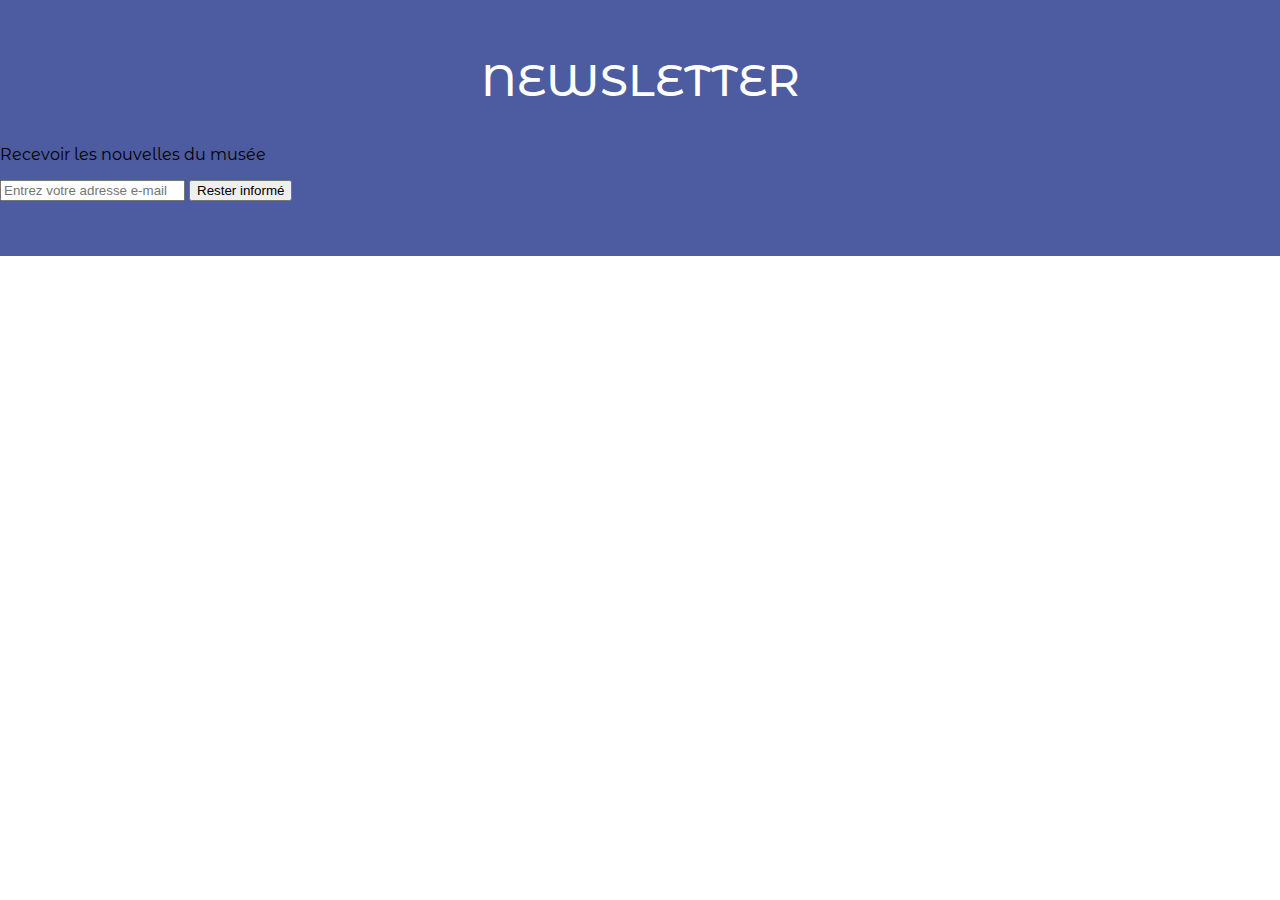
<file: newsletter.html>
<!DOCTYPE html>
<html lang="en">
    <head>
        <meta charset="UTF-8">
        <meta name="viewport" content="width=device-width, initial-scale=1.0">
        <link rel="stylesheet" href="style.css">
        <title>Document</title>
        <style>
            @import url('https://fonts.googleapis.com/css2?family=Montserrat&display=swap');
            @import url('https://fonts.googleapis.com/css2?family=Montserrat+Alternates&display=swap');
            @import url('https://fonts.googleapis.com/css2?family=Montserrat+Alternates:wght@500&display=swap');
        </style>
    </head>
    <body>
        <div class="newsletter">
            <h2>NEWSLETTER</h2>
            <p>Recevoir les nouvelles du musée</p>
            <form class="newsletter-form" action="/submit" method="post">
                <input type="email" id="email" name="email" placeholder="Entrez votre adresse e-mail" required>
                <button class="boutonR-small" type="submit">Rester informé</button>
            </form>
        </div> 
    </body>
</html>
</file>
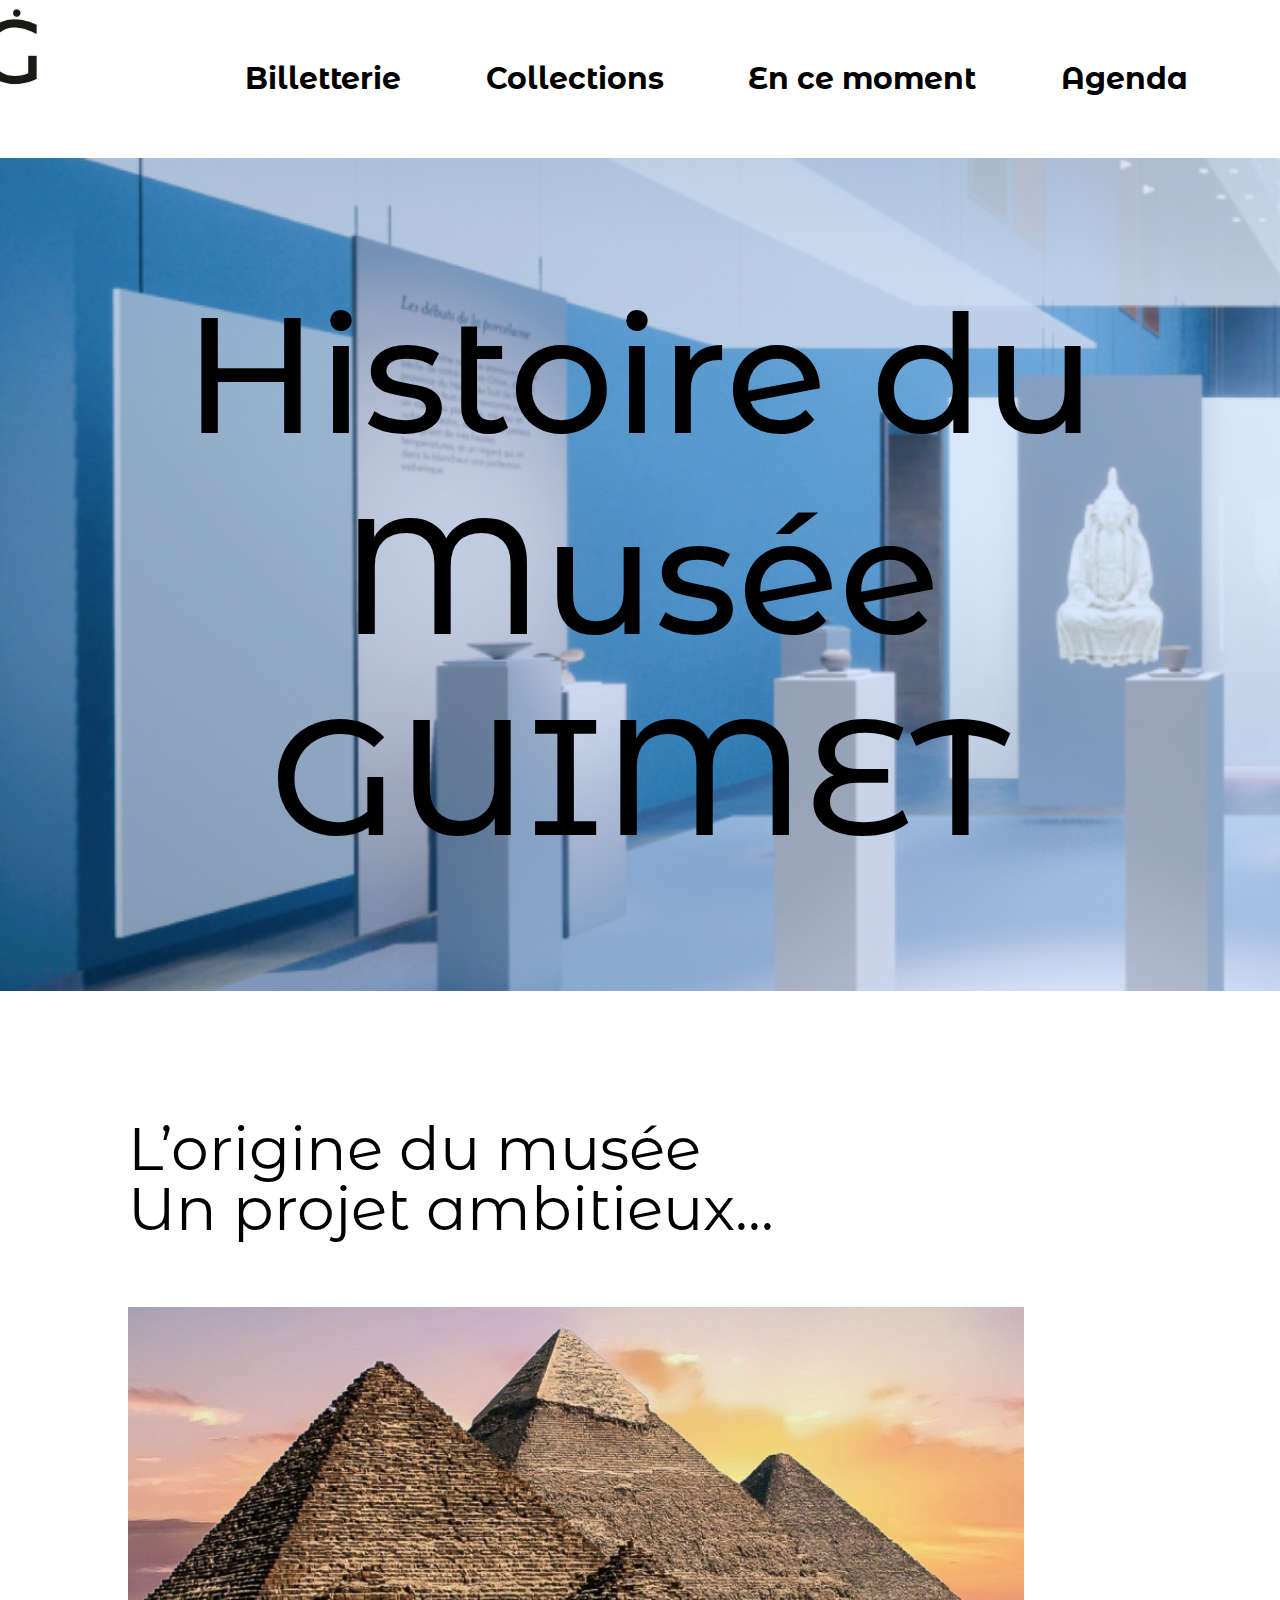
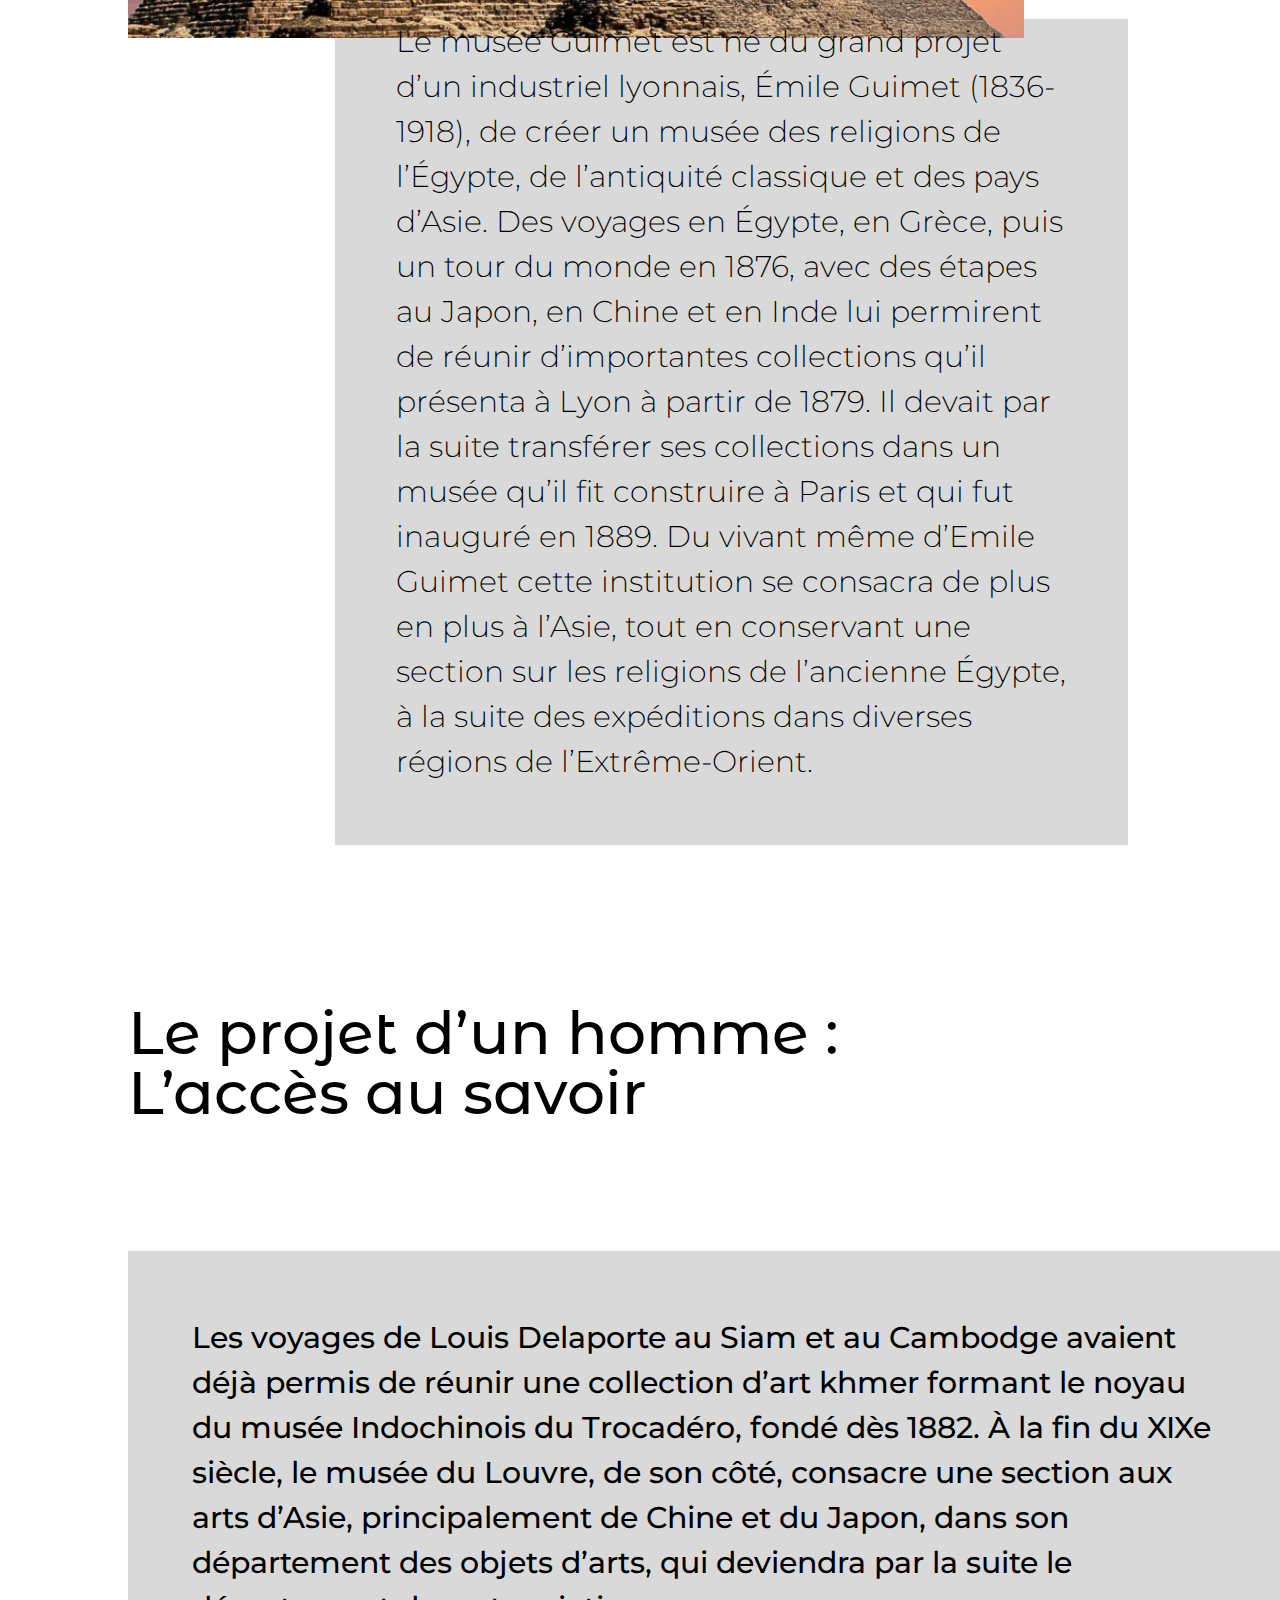
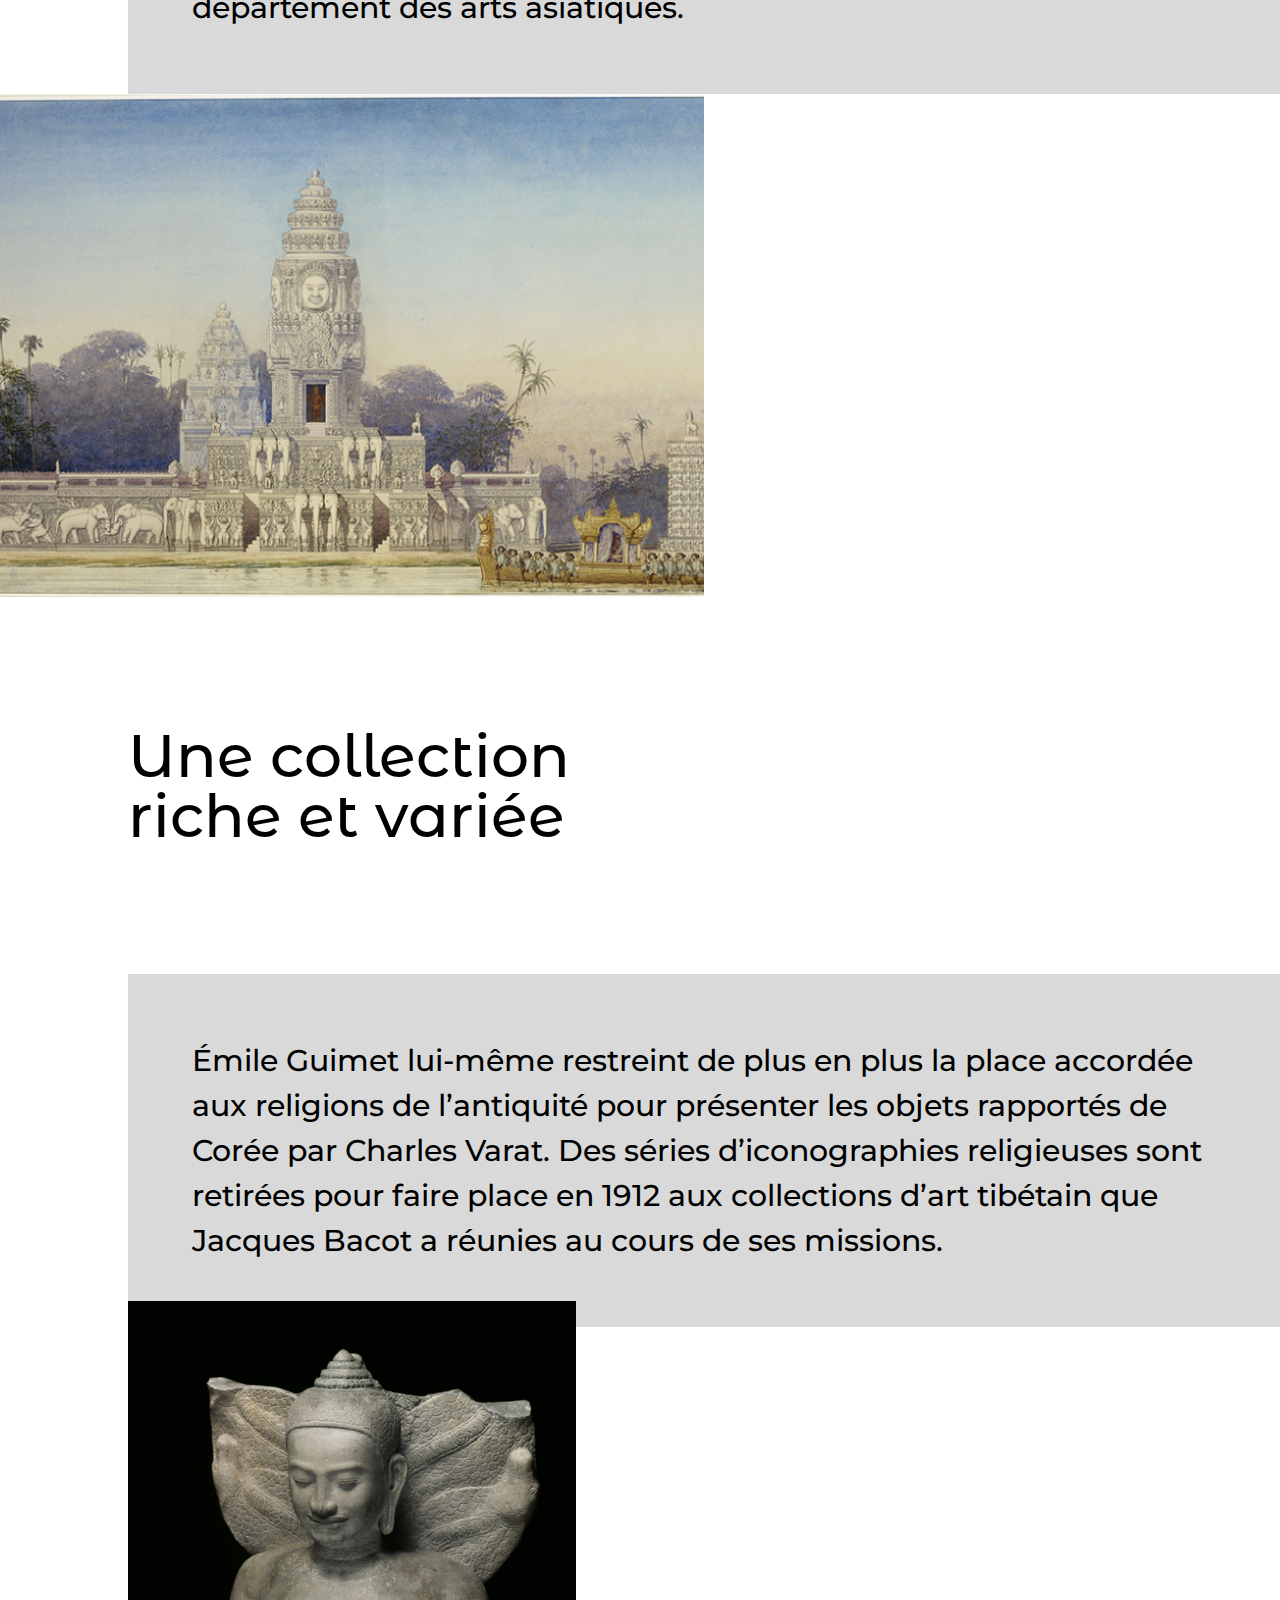
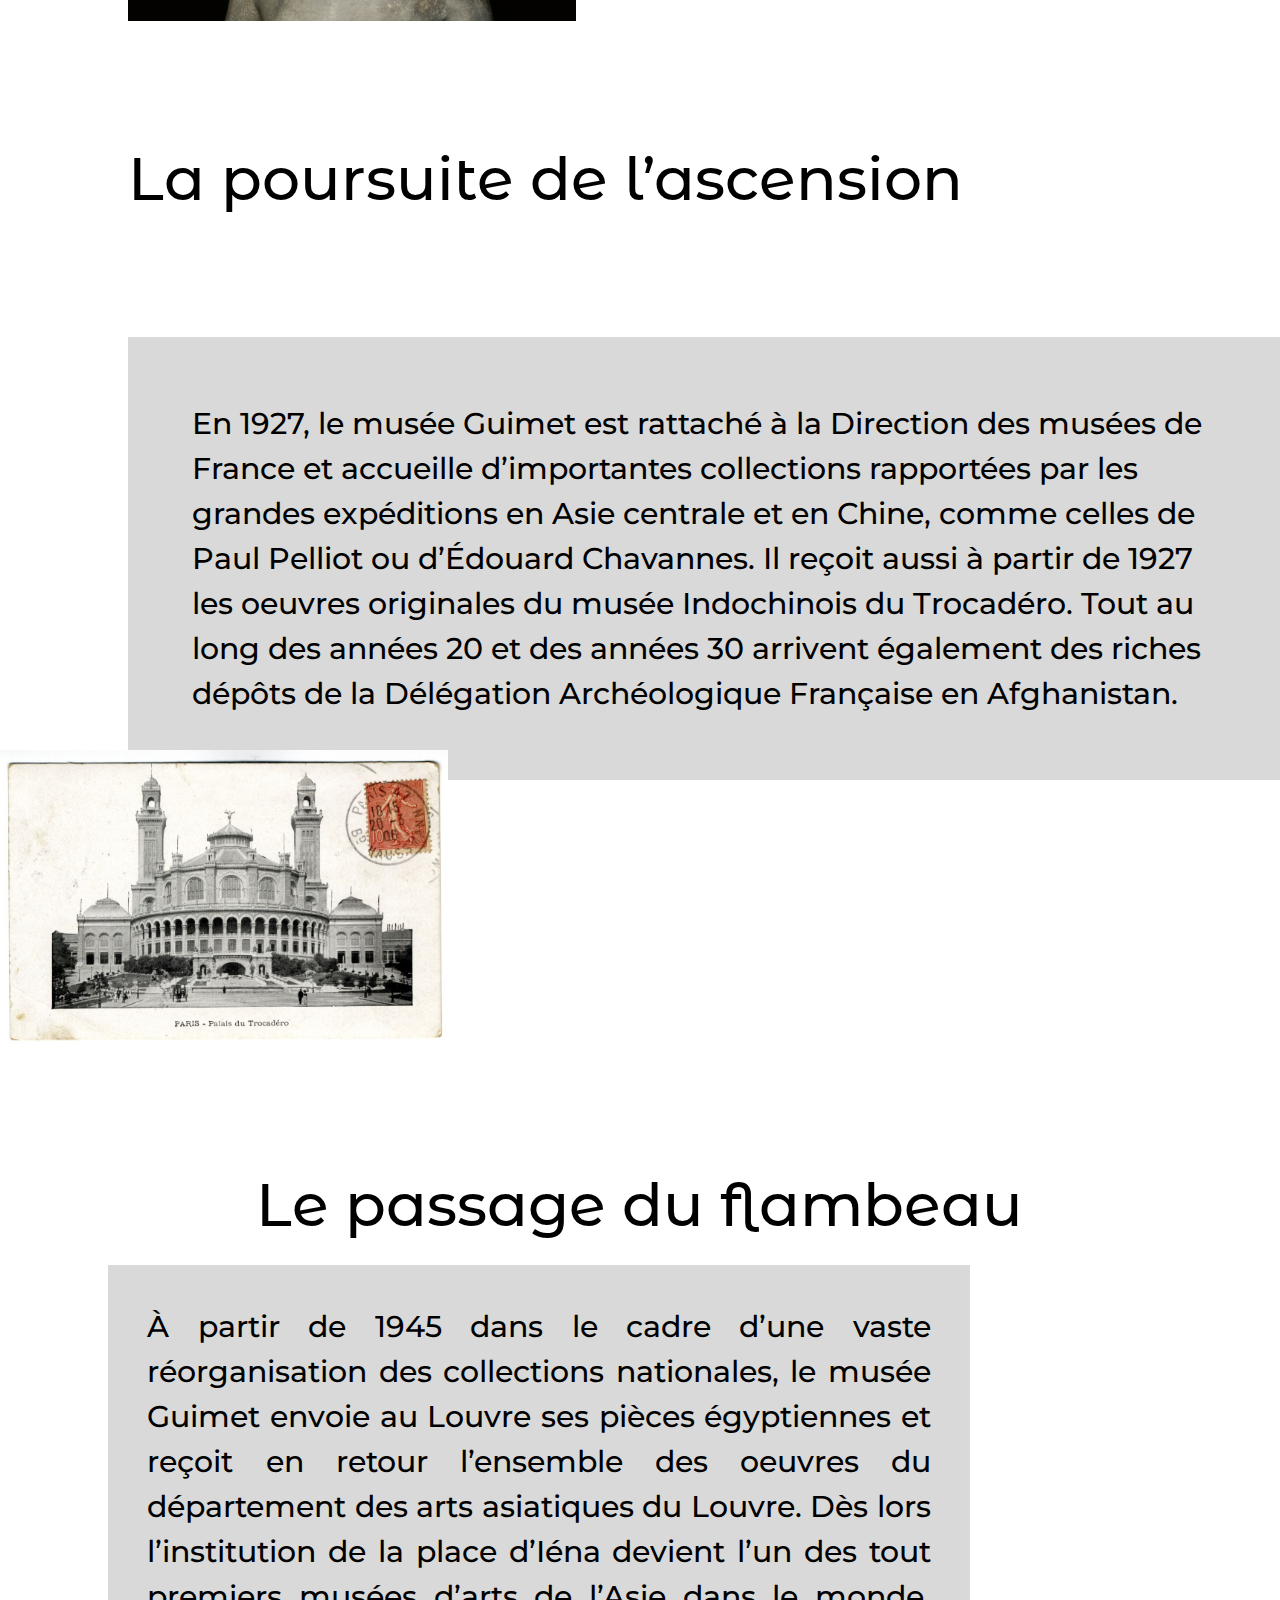
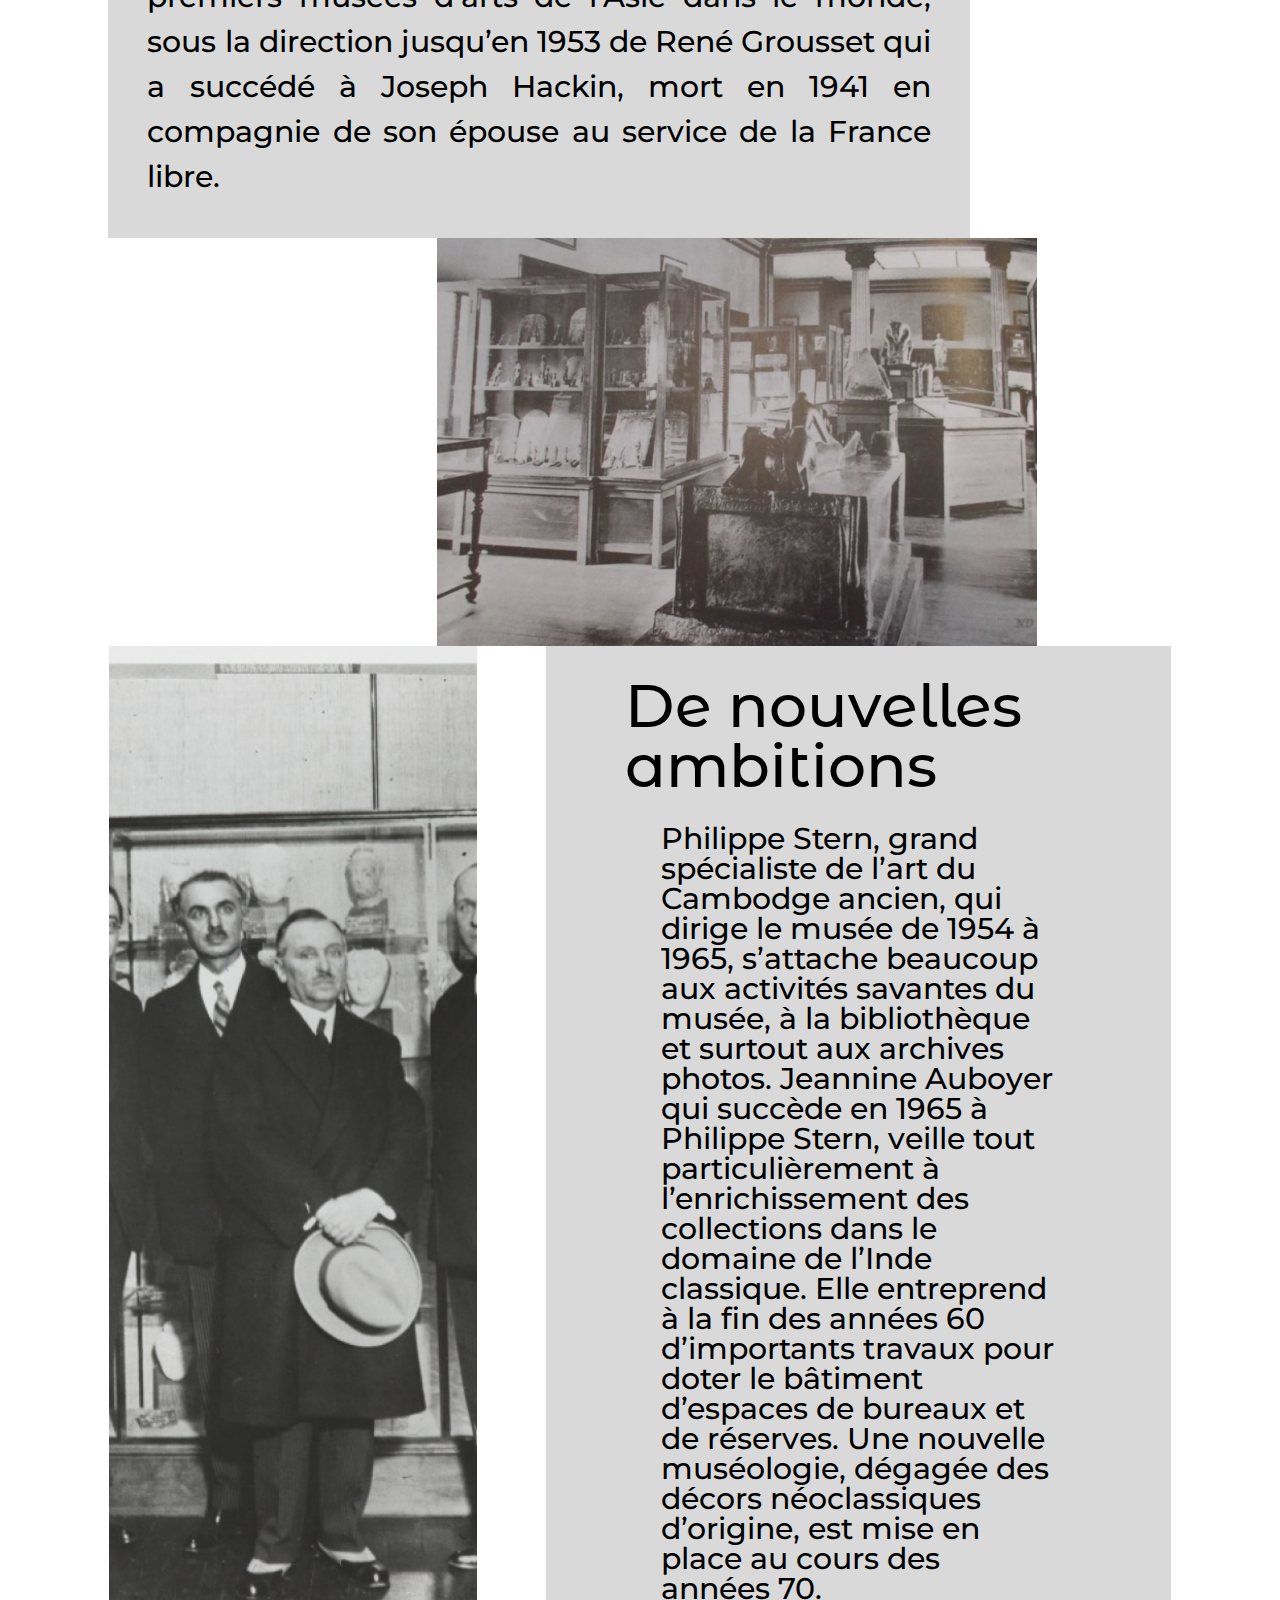
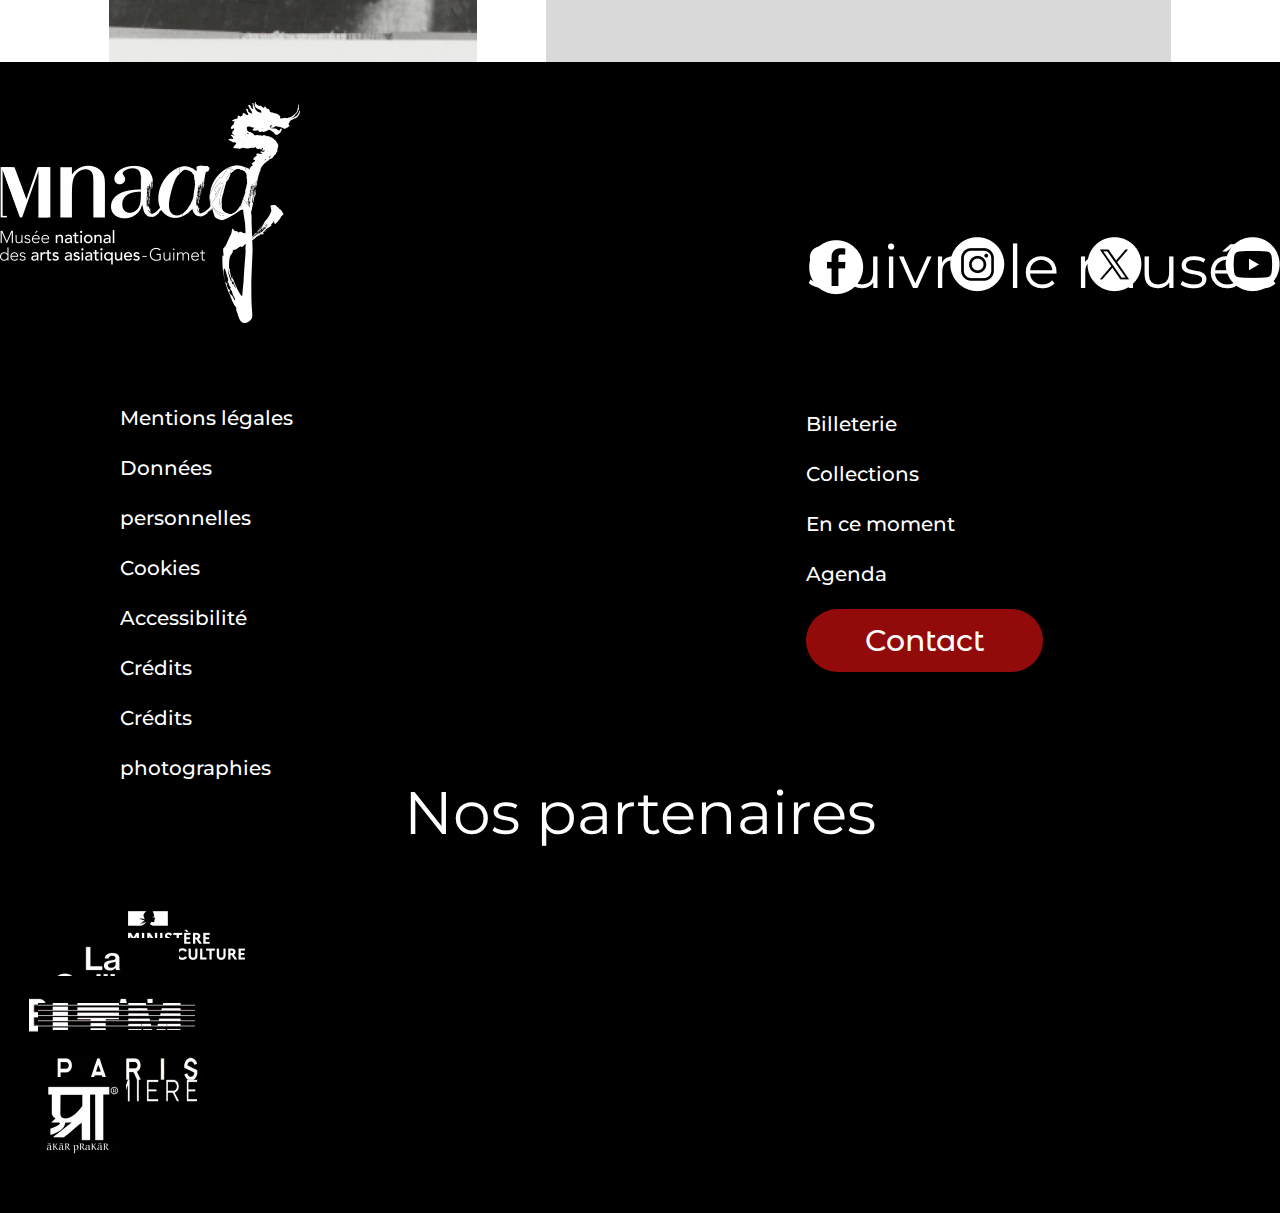
<file: page2.html>
<!DOCTYPE html>
<html lang="en">
<head>
    <meta charset="UTF-8">
    <meta name="viewport" content="width=device-width, initial-scale=1.0">
    <link rel="stylesheet" href="reset.css">
    <link rel="stylesheet" href="stylepage2.css">  
    <link rel="stylesheet" href="l'accès_au_savoir.css">
    <link rel="stylesheet" href="histoire-du-musee-guimet.css">
    <link rel="stylesheet" href="un_projet_ambitieux.css">
    <link rel="stylesheet" href="flambeau.css">
    <link rel="stylesheet" href="collectionH.css">
    <link rel="stylesheet" href="footerp2.css">
    <link rel="stylesheet" href="l'ascension.css">
    <link rel="stylesheet" href="ambition.css">

    <title>histoire-du-musee-guimet</title>

    <style>
        @import url('https://fonts.googleapis.com/css2?family=Montserrat&display=swap');
        @import url('https://fonts.googleapis.com/css2?family=Montserrat+Alternates&display=swap');
        @import url('https://fonts.googleapis.com/css2?family=Montserrat+Alternates:wght@500&display=swap');
    </style>
	
</head>

    <header>
        <div class="navbar">
            <div class="logo">
                <img src="images/logo.webp" alt="Logo Musée Guimet">
            </div>
            <div class="top-nav">
                <ul>
                    <li><a href="https://billetterie.guimet.fr/fr-FR/accueil">Billetterie</a></li>
                    <li><a href="#">Collections</a></li>
                    <li><a href="#">En ce moment</a></li>
                    <li><a href="#">Agenda</a></li>
                </ul>
            </div>
    </header>

<body>
    <main>

        <article>
            <div class="imgf">
                <h1>Histoire du<br>Musée GUIMET</h1>
            </div>
        </article>

    <section>
        <div class="titre">
            <h2>L’origine du musée<br> Un projet ambitieux...</h2>
        </div>
        <article class="img">
                <img src="images/pyrammides.png" alt="pyrammides"width=35% height=35%> 
        </article>
                    <div class="text">
            <p>Le musée Guimet est né du grand projet d’un industriel lyonnais, Émile Guimet (1836-1918), de créer un musée des religions de l’Égypte, de l’antiquité classique et des pays d’Asie. Des voyages en Égypte, en Grèce, puis un tour du monde en 1876, avec des étapes au Japon, en Chine et en Inde lui permirent de réunir d’importantes collections qu’il présenta à Lyon à partir de 1879. Il devait par la suite transférer ses collections dans un musée qu’il fit construire à Paris et qui fut inauguré en 1889. Du vivant même d’Emile Guimet cette institution se consacra de plus en plus à l’Asie, tout en conservant une section sur les religions de l’ancienne Égypte, à la suite des expéditions dans diverses régions de l’Extrême-Orient.</p>
                    </div>
        </section>

    <section >
        <div class="titreacces">
            <h2>Le projet d’un homme :<br> L’accès au savoir</h2>
        </div>
                    <div class="textacces">
                        <p>Les voyages de Louis Delaporte au Siam et au Cambodge avaient déjà permis de réunir une collection d’art khmer formant le noyau du musée Indochinois du Trocadéro, fondé dès 1882. À la fin du XIXe siècle, le musée du Louvre, de son côté, consacre une section aux arts d’Asie, principalement de Chine et du Japon, dans son département des objets d’arts, qui deviendra par la suite le département des arts asiatiques.</p>
                    </div>
        <article class="imgacces">
                <img src="images/dessin_Cambodge.png" alt="Cambodge" width=55% height=55% margin-top="100%">
        </article>
    </section>

    <section>
        <div class="titrecollection">
            <h2>Une collection <br> riche et variée</h2>
        </div>
                    <div class="textcollection">
                        <p>Émile Guimet lui-même restreint de plus en plus la place accordée aux religions de l’antiquité pour présenter les objets rapportés de Corée par Charles Varat. Des séries d’iconographies religieuses sont retirées pour faire place en 1912 aux collections d’art tibétain que Jacques Bacot a réunies au cours de ses missions.</p>
                    </div>
        <article class="imgcollection">
                <img src="images/Statue.png" alt="Statue"width=35% height=35%> 
        </article>
    </section>

    <section>
        <div class="titreascension">
            <h2>La poursuite de l’ascension</h2>
        </div>
                        <div class="textascension">
            <p>En 1927, le musée Guimet est rattaché à la Direction des musées de France et accueille d’importantes collections rapportées par les grandes expéditions en Asie centrale et en Chine, comme celles de Paul Pelliot ou d’Édouard Chavannes. Il reçoit aussi à partir de 1927 les oeuvres originales du musée Indochinois du Trocadéro. Tout au long des années 20 et des années 30 arrivent également des riches dépôts de la Délégation Archéologique Française en Afghanistan.</p>
                        </div>
        <article class="imgascension">
                <img src="images/Photo_carte_postale.png" alt="Photo carte postale"width=35% height=35%>  
        </article>
    </section>



    

    <section class="flambeau">
        <h2>Le passage du flambeau</h2>
    </div>
        <div class="presentation"></div>
        <div class="grid">
            </div>
        <div class="grid presentation-grid">
            <div class="textflambeau">
                <p>À partir de 1945 dans le cadre d’une vaste réorganisation des collections nationales, le musée Guimet envoie au Louvre ses pièces égyptiennes et reçoit en retour l’ensemble des oeuvres du département des arts asiatiques du Louvre. Dès lors l’institution de la place d’Iéna devient l’un des tout premiers musées d’arts de l’Asie dans le monde, sous la direction jusqu’en 1953 de René Grousset qui a succédé à Joseph Hackin, mort en 1941 en compagnie de son épouse au service de la France libre.</p>
        </div class='imgflambeau'>
            <img src="images/Photo_Galerie_egyptienne.png" alt="">  
        </div>
    </section>

    <section class="ambitions">
        <div class="imgambi">
            <div class="grid ambition-grid">
                <img src="images/Photo_Philippe_Stern.png" alt="photo Philippe Stern">
                <div class="text-ambition">
                    <div class="grid">
                <h2>De nouvelles ambitions</h2>
            </div>
                <p style="float:right"> Philippe Stern, grand spécialiste de l’art du Cambodge ancien, qui dirige le musée de 1954 à 1965, s’attache beaucoup aux activités savantes du musée, à la bibliothèque et surtout aux archives photos. Jeannine Auboyer qui succède en 1965 à Philippe Stern, veille tout particulièrement à l’enrichissement des collections dans le domaine de l’Inde classique. Elle entreprend à la fin des années 60 d’importants travaux pour doter le bâtiment d’espaces de bureaux et de réserves. Une nouvelle muséologie, dégagée des décors néoclassiques d’origine, est mise en place au cours des années 70.</p>        
            </div>
        </div>
                </div>
    </section>

    </main>
    <footer class="foot">
        <section class="droitegauche">
            <article class="gauche">
                <img class="logo1" src="images/logo_musee_f.png" alt="logo_footeur"/>
                <ul class="liste_g">
                    <li><a class="mentleg" href="___________">Mentions légales</a></li>
                    <li><a class="donpers" href="___________">Données personnelles</a></li>
                    <li><a class="cook" href="___________">Cookies</a></li>
                    <li><a class="access" href="___________">Accessibilité</a></li>
                    <li><a class="cred" href="___________">Crédits</a></li>
                    <li><a class="credphoto" href="___________">Crédits photographies</a></li>
                </ul>
            </article>
            <article class="droite">
                <h2 class="suivre">Suivre le musée</h2>
                <div class="resaux">
                    <a href="https://www.facebook.com/museeguimet/?locale=fr_FR"><img class="fb" src="images/facebook.png" alt="fb"/></a>
                    <a href="https://www.instagram.com/museeguimet/?hl=fr"><img class="ig" src="images/instagram.png" alt="ig"/></a>
                    <a href="https://twitter.com/MuseeGuimet?ref_src=twsrc%5Egoogle%7Ctwcamp%5Eserp%7Ctwgr%5Eauthor"><img class="x" src="images/twitter.png" alt="x"/></a>
                    <a href="https://www.youtube.com/channel/UCG9v5AW7dKE8FnCOGNVJsZg"><img class="yt" src="images/youtube.png" alt="yt"/></a>
                </div>
                <ul class="liste_d">
                    <li><a href="___________">Billeterie</a></li>
                    <li><a href="___________">Collections</a></li>
                    <li><a href="___________">En ce moment</a></li>
                    <li><a href="___________">Agenda</a></li>
                </ul>
                <button class="boutonC">Contact</button>
            </article>
        </section>
        <h2 class="parts">Nos partenaires</h2>
        <span>
            <img class="minist" src="images/ministere_de_la_culture.webp" alt="minist"/>
            <img class="colline" src="images/la_colline_des_arts.webp" alt="colline"/>
            <img class="ba" src="images/beauxarts.webp" alt="ba"/>
            <img class="itm" src="images/itm.webp" alt="itm"/>
            <img class="pp" src="images/paris_premiere.webp" alt="pp"/>
            <img class="akar" src="images/akar_prakar.webp" alt="akar"/>
        </span>
    </footer>
</body>
</file>
<file: style.css>
body {
    margin: 0%;
    padding: 0%;
    font-family: 'Montserrat Alternates', sans-serif;

}

.navbar {
    background-color: #fff; 
    color: #000; 
    text-align: center; 
    font-family: 'Montserrat Alternates';
}


/* Style du logo */
.logo{
    float: left;
    margin-left: -1%;
}

.logo img{
    width: 35%;
}
/* Style de la ligne supérieure */
.top-nav {
    background-color: #fff; 
    padding: 1% 0; 
}

.top-nav ul {
    list-style: none; 
}

.top-nav li {
    display: inline-block; 
    margin: 0 3%; 
}

.top-nav a {
    text-decoration: none; 
    color: #000; 
    font-weight: bold; 
}

/* Style de la ligne inférieure (titre) */
.bottom-nav {
    background-color: #fff; 
    padding: 10px 0; 
    font-family: 'Montserrat Alternates';
    color: #000;
}

.bottom-nav h1 {
    font-size: 600%; 
    font-weight: bold; 
}


@media (max-width: 960px) {
    .top-nav li {
        margin: 0 10px; 
    }

    .bottom-nav h1 {
        font-size: 400%; 
    }
    .logo img{
        width: 25%;
        margin-left: -8%;
    }
}

.barre_de_nav > *{
    display: block;
    margin-bottom: 20px;
}
.barre_de_nav > *:last-child{
    margin-bottom: 0;
}
.barre_de_nav {
    position: fixed;
    background-color: #D9D9D9;
    z-index: 8;
    padding: 28px 12px;
    border-radius: 60px;
}

.barre_de_nav img{
    width: 40px;
}

@media screen and (max-width: 768px) {
    .barre_de_nav {
        padding: 10px 5px;
    }

    .barre_de_nav img {
        width: 30px;
    }
}

.imgfondtitre{
    background-image: url("images/fuji.webp");
background-repeat: no-repeat;
background-size: cover;
background-position: center;
position: relative; 
}

.grid {
background: rgba(0, 0, 0, 0.5);
padding: 20px;
color: white;
text-align: center;
}
.titre {
    margin-top: 12%;
    margin-bottom: 5%;
    margin-left: 50%;
    color: #FFF;
    font-family: 'Montserrat Alternates';
    font-size: 225%;
    font-style: normal;
    font-weight: 500;
    line-height: normal;
}


.boutonR {
    grid: 9 / 12;
    margin-bottom: 10%;
    margin-left: 55%;
    width: 16%;
    height: 63px;
    flex-shrink: 0;
    border-radius: 60px;
    background: #920A0A;
    color: white;
    border: none;
    cursor: pointer;
    color: #FFF;
    text-align: center;
    font-family: 'Montserrat Alternates';
    font-size: 225%;
    font-style: normal;
    font-weight: 500;
    line-height: normal; 
    flex-wrap: wrap;
}


.presentation-grid {
    row-gap: 0px;
}
.boutonR:hover {
    color: black;

}

.bandeNoire {

    width: 100%;
    height: 8%;
    flex-shrink: 0; 
    background-color: black;
    color: white;
    font-size: 14;
    color: #FFF;
    text-align: center;
    font-family: 'Montserrat';
    font-size: 35px;
    font-style: normal;
    font-weight: 500;
}

.bandeNoire p {
    display: flex;
    justify-content: center;
    align-items: center;
    padding-top: 2%;

}

.actualite{
	width:100%;
	height: 1600px;
	background-color:#3F35C1;
	text-align: center;
	color: #FFF;
	font-size: 35px;
}
.actualite h3{
    margin-top: 0%;
	padding-top: 150px;
    margin-bottom: 15px;
    color: #FFF;
    text-align: center;
    font-family: 'Montserrat Alternates';
    font-size: 80px;
    font-style: normal;
    font-weight: 500;
    line-height: normal;
}

@media screen and (max-width : 960px){
    .actualite h3{
        font-size: 40px;
    }
    .bandeNoire p{
        font-size : 25px;
        padding-top: 4%;
    }
    nav ul{
        font-size: 10px;
    }
    .titre {
        font-size: 150%;
    }
    .boutonR {
        font-size: 150%;
        width: 20%;
    }
    .nomMusee h1 {
        font-size: 400%;
    }
}

@media screen and (max-width: 768px) {
    .boutonR {
        width: 30%;
        font-size: 115%;
    }
}
.boutons  {
    display: flex;
    justify-content: space-between;
    margin-right: 20px;
}

.boutons button {
    margin: 0 10px;
    padding: 10px 20px;
    background-color: #333;
    color: rgb(255, 255, 255);
    border: none;
    cursor: pointer;
}

.photoun {
    position: relative;
    width: 300px; 
}

.photoun img{ 
    width: 200%;
    height: auto;
    display: flex;
    align-items: center;
    justify-content: space-evenly;
}

.photoun p {
    position: center;
    top: 67,5%;
    left: 50%;
    background-color: rgba(255, 255, 255, 0.7); /* Arrière-plan semi-transparent */
    width: 600px;
}

.newsletter {
    background-color: #4D5BA0;
    padding-top: 15px;
    padding-bottom: 55px;
}
h2 {
    color: white;
    font-size: 45px;
    font-family: 'Montserrat Alternates';
    font-weight: 500;
    word-wrap: break-word;
    text-align: center;
    margin-top: 60;

}

@media screen and (max-width : 960px){
    .nomMusee h1 {
        font-size: 400%;
    }
    h2 {
        font-size: 30px;
    }
    .nomMusee h1{
        font-size: 100px;
    }
}
</file>
<file: stylepage2.css>
body {
    margin: 0;
    padding: 0;
    font-family: 'Montserrat Alternates', sans-serif;
    background-repeat: no-repeat;
    background-size: contain;
}

.navbar {
    background-color: #fff; 
    color: #000; 
    text-align: center; 
    font-family: 'Montserrat Alternates';
}


/* Style du logo */
.logo{
    float: left;
    margin-left: -1%;
    margin-top: 5%;
}

.logo img{
    width: 35%;
}
/* Style de la ligne supérieure */
.top-nav {
    background-color: #fff; 
    padding: 5% 0; 
}

.top-nav ul {
    list-style: none; 
    font-size: 30px;
}

.top-nav li {
    display: inline-block; 
    margin: 0 3%; 
}

.top-nav a {
    text-decoration: none; 
    color: #000; 
    font-weight: bold; 
}

h2 {
    color: black;
    font-size: 60px;
    font-family: 'Montserrat Alternates';
    font-weight: 45px;
    font-style: normal;
    word-wrap: break-word;
    text-align: left;
    text-shadow: #333;
}
@media (max-width: 960px) {
    .top-nav li {
        margin: 0 10px; 
    }

}


.text p {
    color: black;
    background-color: #D9D9D9;
    font-size: 15%;
    font-family: 'Montserrat';
    font-weight: 250;
    font-style: normal;
    word-wrap: break-word;
    text-align: left;
    margin-left: 10%;

    padding-bottom: 5%;
    padding-left: 5%;
    padding-right: 5%;
    flex-wrap: wrap; 
    justify-content: flex-start;
    display: flex;
}



:root {
    --grid-gap: 30px;
}

.grid {
    display: grid;
    grid-template-columns: repeat(12, 1fr);
    gap: var(--grid-gap);
}

.text {
    padding: var(--grid-gap);
    padding-top: 15%;
} 

.text {
    grid-column: 1 / 9;
}

img {
    display: block;
    grid-column: 5 / 12;
    max-width: 100%;
    margin-top: -60px;
}

.presentation-grid {
    row-gap: 0px;
}

@media screen and (max-width: 760px) {
    .grid {
    display: block;
    }
}

.margin :left{
    width: 30px;
}

.margin :right{
    width: 5px;
    }

.titre{
    margin-bottom: 5%;
    font: weight 10px; 
    font-size: large;
    font-weight: 30px;

}
</file>
<file: histoire-du-musee-guimet.css>
h1 {
    color: #000;
    text-align: center;
    font-family: 'Montserrat Alternates', sans-serif;
    font-weight: 500;
    width: 100%; 
    margin: 50px 0;
}
.imgf {
    background-image: url(images/image-fond-titre.png);
    background-size: cover;
    padding-top: 65px;
    padding-bottom: 65px;
    width: 100%;
    color: #000;
    font-family: 'Montserrat Alternates', sans-serif; 
    font-size: 600%; 
    font-style: normal;
    font-weight: 200px;
    line-height: normal;
    text-align: center;
}

@media (min-width: 960px) {
    /* Styles spécifiques aux écrans de 768px de large et plus */
    h1 {
        font-size: 165px; /* Restaurer la taille de police pour les écrans plus larges */
    }
}

@media (min-width: 768px) {
    /* Styles spécifiques aux écrans de 768px de large et plus */
    h1 {
        font-size: 165px; /* Restaurer la taille de police pour les écrans plus larges */
    }
}
</file>
<file: un_projet_ambitieux.css>
.text p {
    color: black;
    background-color: #D9D9D9;
    font-size: 30px;
    font-family: 'Montserrat';
    font-weight: 65px;
    font-style: normal;
    word-wrap: break-word;
    text-align: left;
    margin-left: 25%;
    margin-right: 10%;
    margin-top: -5%;

    flex-wrap: wrap; 
    justify-content: flex-start;
    display: flex;
    line-height:1.5;
}

.titre h2{
    margin-top: 10%;
    margin-left: 10%;
}
:root {
    --grid-gap: 30px;
}

.grid {
    display: grid;
    grid-template-columns: repeat(12, 1fr);
    gap: var(--grid-gap);
}

.text {
    padding: var(--grid-gap);
} 

.text {
    grid-column: 3 / 12;
    z-index: 2;
}

.img img{
    display: block;
    grid-column: 4 / 8;
    grid-row: 1;
    max-width: 100%;
    margin-left: 10%;
    margin-right: 30px;
    padding-top: 5%;
    padding-bottom: 1%;
    height: auto;
    width: 70%;
}

.presentation-grid {
    row-gap: 0px;
}

@media screen and (max-width: 760px) {
    .grid {
    display: block;
    }
}

.pyramides {
    display: block;
    z-index: 1;
}
</file>
<file: flambeau.css>
.flambeau h2 {
    color: black;
    font-size: 60px;
    font-family: 'Montserrat Alternates';
    font-weight: 500;
    font-style: normal;
    word-wrap: break-word;
    text-align: left;
    margin-top: 10%;
    margin-left: 20%;

}

.textflambeau p {
    color: black;
    background-color: #D9D9D9;
    font-size: 30px;
    font-family: 'Montserrat';
    font-weight: 500;
    font-style: normal;
    word-wrap: break-word;
    text-align: justify;
    margin-left: 10%;
    padding-top: 5%;
    padding-bottom: 5%;
    padding-left: 5%;
    padding-right: 5%;
    width: 100%;
    flex-wrap: wrap; 
    justify-content: flex-start;
    display: flex;
    line-height:1.5;
}

:root {
    --grid-gap: 30px;
}

.grid {
    display: grid;
    grid-template-columns: repeat(12, 1fr);
    gap: var(--grid-gap);
}

.textflambeau {
    padding: var(--grid-gap);
} 

h2 {
    grid-column: 2 / 8;
}

.textflambeau {
    grid-column: 1 / 9;
}

.imgflambeau img{
    display: block;
    grid-column: 5 / 12;
    grid-row: 2;
    max-width: 80%;
    margin-top: 40px;
}

.presentation-grid {
    row-gap: 0px;
}

@media screen and (max-width: 760px) {
    .grid {
    display: block;
    }
}

@media screen and (max-width: 320px) {
    .img {
        display: block
        
    }


}
</file>
<file: collectionH.css>
.titrecollection h2 {
    color: black;
    font-size: 60px;
    font-family: 'Montserrat Alternates';
    font-weight: 500;
    font-style: normal;
    word-wrap: break-word;
    text-align: left;
    margin-top: 10%;
    margin-left: 10%;

}

.textcollection p {
    color: black;
    background-color: #D9D9D9;
    font-size: 30px;
    font-family: 'Montserrat';
    font-weight: 500;
    font-style: normal;
    word-wrap: break-word;
    text-align: left;
    margin-left: 10%;
    margin-top: 10%;
    padding-top: 5%;
    padding-bottom: 5%;
    padding-left: 5%;
    padding-right: 5%;
    line-height:1.5;
    flex-wrap: wrap; 
    justify-content: flex-start;
    display: flex;
}

:root {
    --grid-gap: 30px;
}

.grid {
    display: grid;
    grid-template-columns: repeat(12, 1fr);
    gap: var(--grid-gap);
}

.text {
    padding: var(--grid-gap);
} 

.titrecollection h2 {
    grid-column: 2 / 8;
}

.text {
    grid-column: 3 / 12;
}

.imgcollection img {
    display: block;
    grid-column: 2 / 6 ;
    grid-row: 2;
    max-width: 100%;
    margin-top: -2%;
    margin-left: 10%;
}

.presentation-grid {
    row-gap: 0px;
}

@media screen and (max-width: 760px) {
    .grid {
    display: block;
    }
    .imgcollection img {
        width: 100%;
    }
}

@media screen and (max-width: 320px) {
    .grid, img{
    display: block;
    }
}
</file>
<file: footerp2.css>
.foot {
    background-color: black;
    padding-bottom: 50px; /
}

.foot a {
    text-decoration: none;
    color: #FFF;
    text-align: center;
    font-family: 'Montserrat';
    font-size: 20px;
    font-style: normal;
    font-weight: 500;
    line-height: normal;
    margin-bottom: 20px; 
}

.resaux {
    display: flex;
    justify-content: space-between;
}

a:hover {
    color: #E30000;
}

.logo1 {
    width: 100%;
    padding-top: 100px;
}

.parts {
    text-decoration: none;
    font-family: 'Montserrat';
    text-align: center;
    color: white;
}

.minist {
    padding-left: 10%;
    padding-top: 10%;
}

.colline {
    padding-left: 2%;
}

.ba {
    padding-left: 1%;
}

.itm {
    padding-left: 3%;
}

.pp {
    padding-left: 3%;
}

.akar {
    padding-left: 3%;
}

.droitegauche {
    font-family: 'Montserrat';
    display: flex;
    justify-content: space-between;
}

.suivre {
    font-family: 'Montserrat';
    width: 100%;
    margin-top: 175px;
    margin-right: -20%;
    color: white;
}

.boutonC {
    width: 237px;
    height: 63px;
    flex-shrink: 0;
    border-radius: 60px;
    background: #920A0A;
    color: white;
    border: none;
    cursor: pointer;
    color: #FFF;
    text-align: center;
    font-family: 'Montserrat Alternates';
    font-size: 30px;
    font-style: normal;
    font-weight: 500;
    line-height: normal;
    flex-wrap: wrap;
    margin-top: 20px;
}

.boutonC:hover {
    color: #920a0a;
    background: white;
}

.liste_g {
    margin-top: 20%;
    font-size: 50px;
}

.liste_g li {
    margin-left: 40%;
}

.liste_d {
    margin-top: 15%;
    margin-right: 10%;
    font-size: 50px;
}
@media screen and (max-width: 960px) {
    .logo1 {
        width: 80%; 
        padding-top: 20px; 
    }

    .droite ul, .gauche ul {
        font-size: 14px;
        text-align: center;
        margin: 0;
        padding: 0;
        list-style: none;
    }

    .droite h2 {
        font-size: 22px;
    }

    .boutonC {
        width: 100%;
        font-size: 22px;
        font-weight: 375;
        margin: 15px 0;
    }
    
    .liste_g li, .liste_d li {
        margin: 0;
        padding: 10px 0;
    }

    .parts {
        padding-top: 10px;
    }

    .suivre {
        margin-top: 20px;
        margin-right: 0;
    }

    .foot img:not(.logo1) {
        width: 30%;
    }
}
/* Media query pour le format mobile */
@media screen and (max-width: 750px) {
    .droitegauche {
        flex-direction: column;
        align-items: center;
    }

    .droite ul, .gauche ul {
        font-size: 14px; 
        text-align: center;
        margin: 0; 
        padding: 0; 
        list-style: none; 
    }

    .droite h2 {
        font-size: 22px; 
    }

    .liste_g li, .liste_d li {
        margin: 0;
        padding: 10px 0;
    }

    .parts {
        padding-top: 10px; 
    }

    .suivre {
        margin-top: 20px; 
        margin-right: 0; 
    }

    .boutonC {
        width: 100%;
    } 
}
</file>
<file: ambition.css>
.grid {
    display: grid;
    grid-template-columns: repeat(12, 1fr);
    gap: var(--grid-gap);
}

.text-ambition {
    padding: var(--grid-gap);
    background: #D9D9D9;
}


.ambition-grid h2 {
    grid-column: 2 / 12;
    color: black;
    font-size: 60px;
    font-family: 'Montserrat Alternates';
    font-weight: 500;
    font-style: normal;
    word-wrap: break-word;
}

.text-ambition {
    grid-column: 6 / 12;
}

.ambition-grid p {
    color: black;
    font-size: 30px;
    font-family: 'Montserrat';
    font-weight: 500;
    font-style: normal;
    word-wrap: break-word;
    text-align: left;
    margin-left: 10%;
    margin-right: 10%;
    margin-top: 5;
    padding-top: 5%;
    padding-bottom: 5%;
    padding-left: 5%;
    padding-right: 5%;
    flex-wrap: wrap; 
    justify-content: flex-start;
    display: flex;
    float: right;
}

.imgambi img {
    display: block;
    grid-column: 2 / 4;
    height: 100%;
    max-width: 10000%;
    margin-right: 5%;
    margin-top: 0;
}

.ambition-grid {
    row-gap: 0px;
}

@media screen and (max-width: 760px) {
    .grid {
    display: block;
    }
    .img {
        display: column;
        padding-left: 10%;
        float: left;
    }
}
</file>
